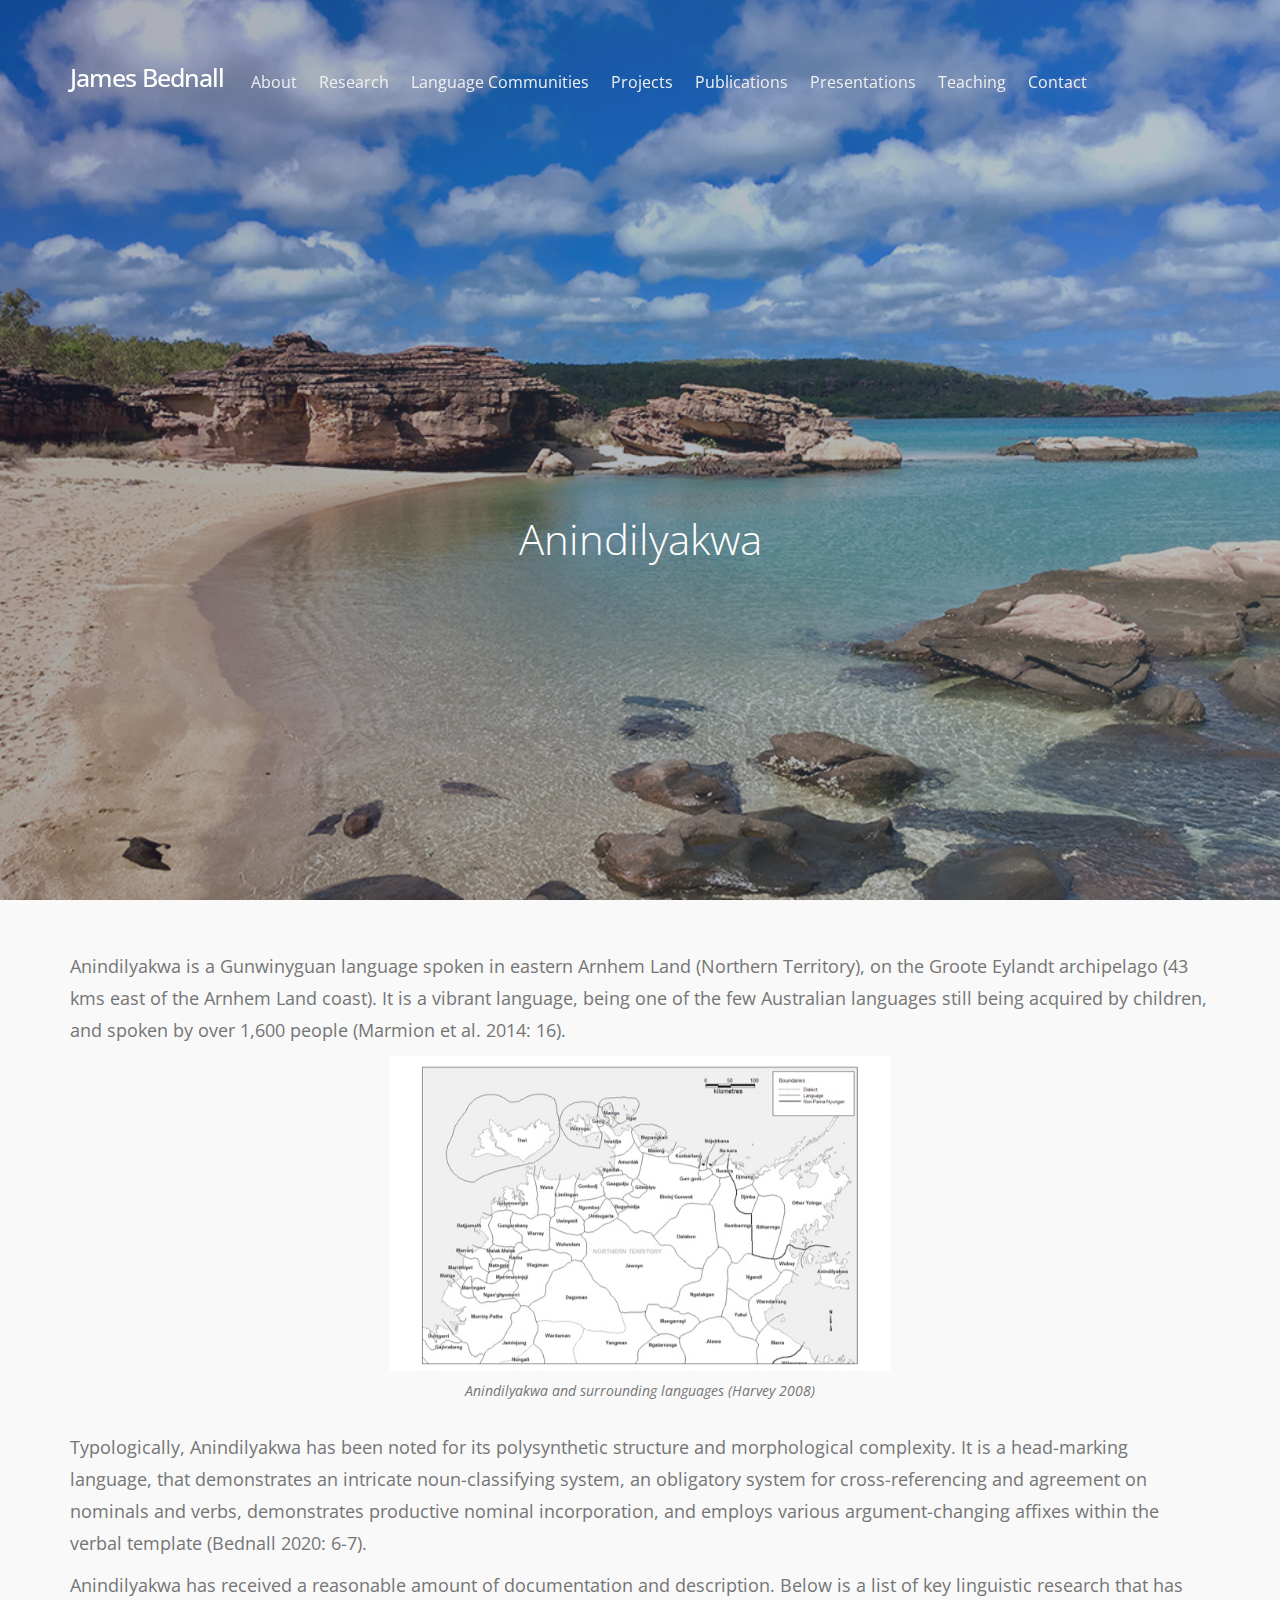
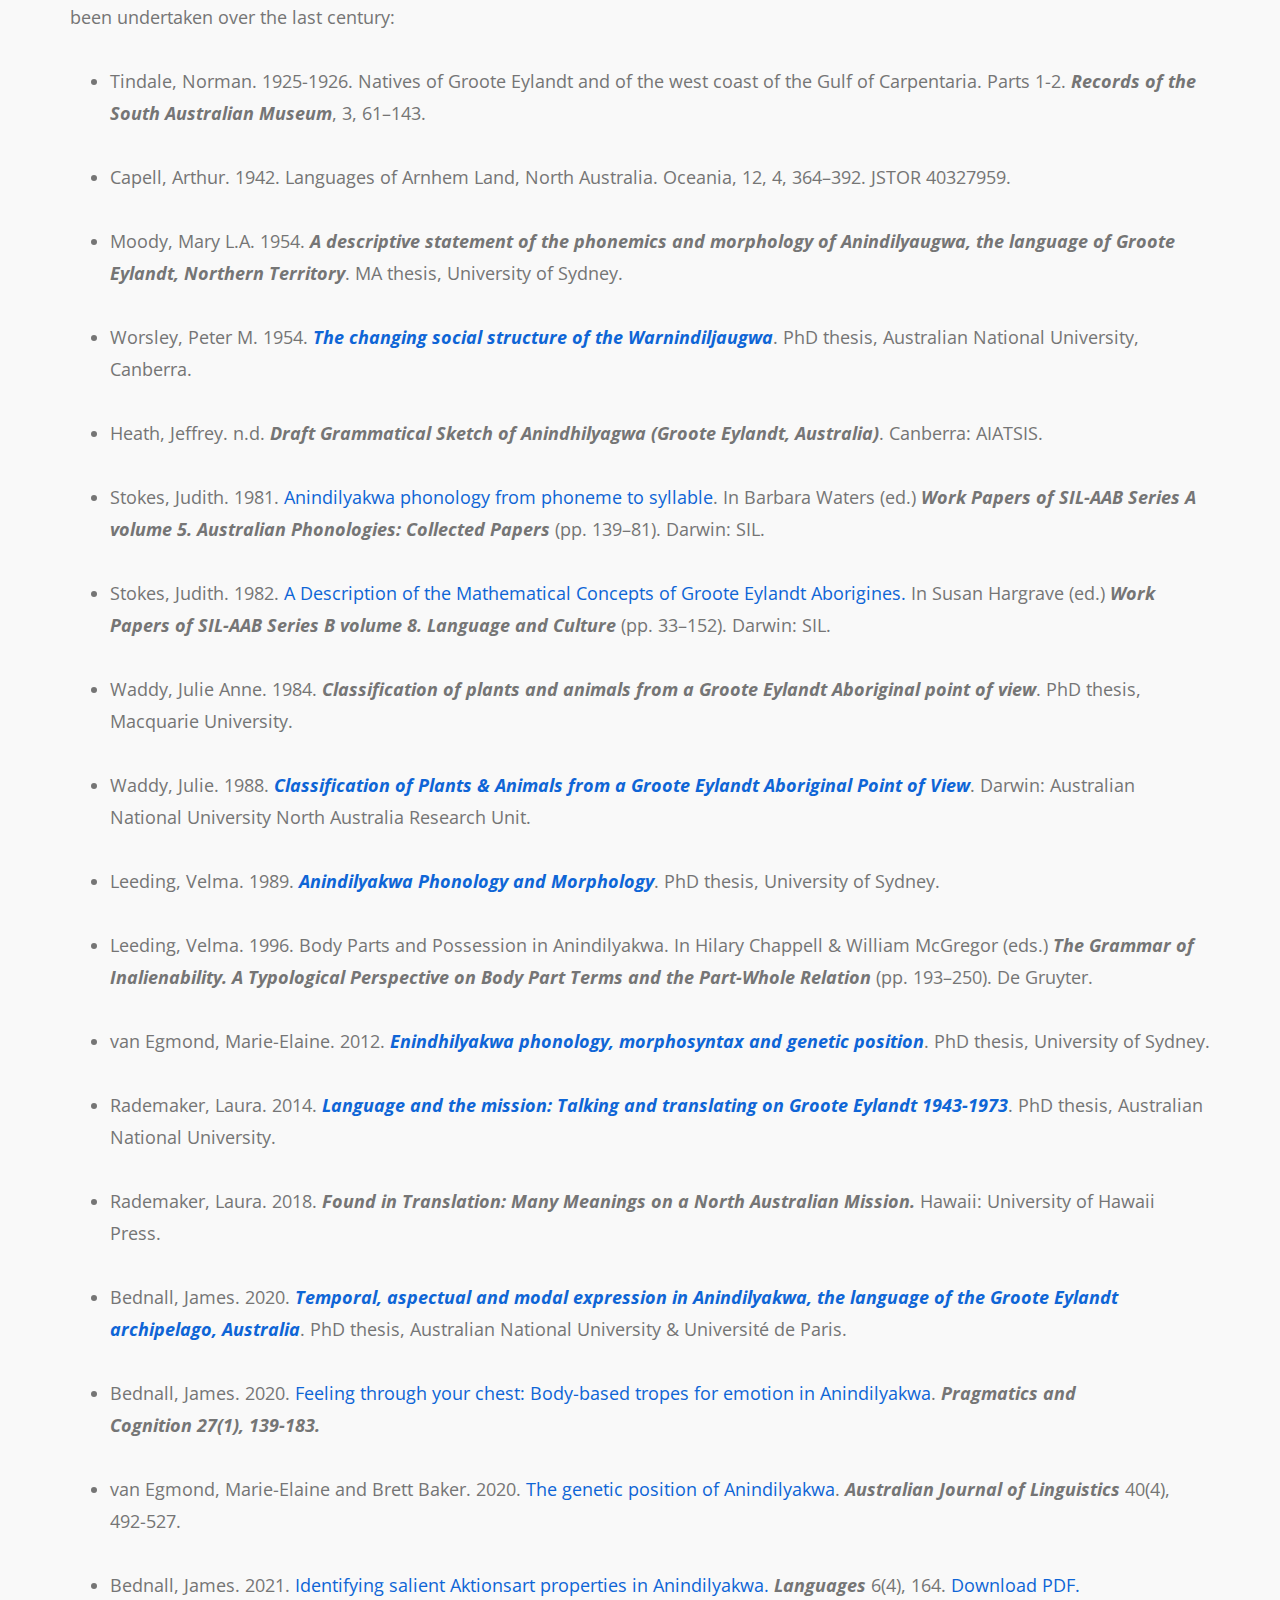
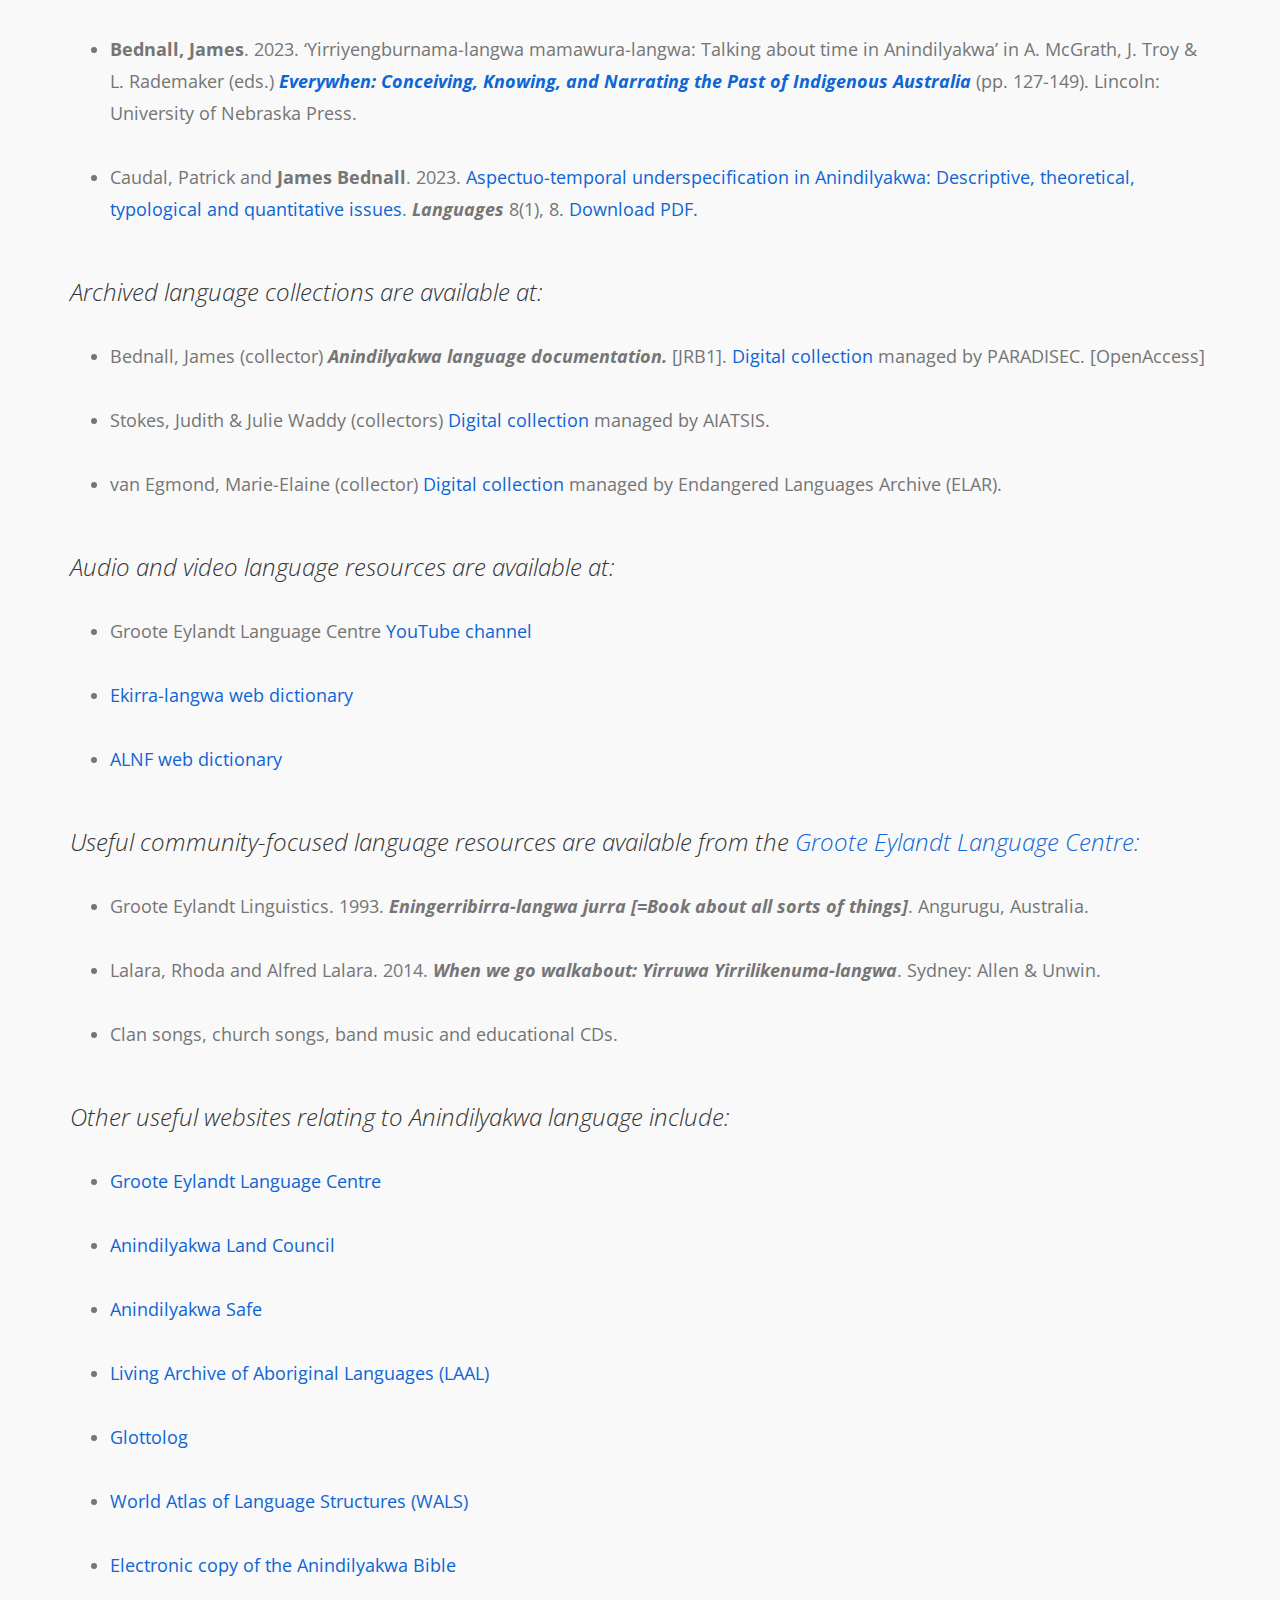
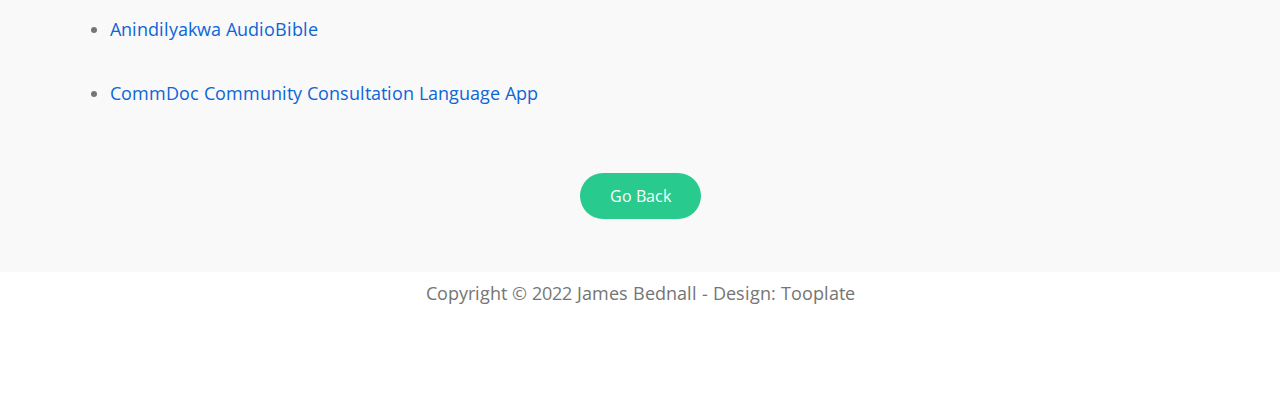
<file: anindilyakwa.html>
<!DOCTYPE html>
<html lang="en">
<head>

	<title>James Bednall</title>
	<!--

    Template 2106 Soft Landing

	http://www.tooplate.com/view/2106-soft-landing

    -->
     <meta charset="UTF-8">
     <meta http-equiv="X-UA-Compatible" content="IE=Edge">
     <meta name="description" content="">
     <meta name="keywords" content="">
     <meta name="team" content="">
     <meta name="viewport" content="width=device-width, initial-scale=1, maximum-scale=1">

     <link rel="stylesheet" href="css/bootstrap.min.css">
     <link rel="stylesheet" href="css/owl.carousel.css">
     <link rel="stylesheet" href="css/owl.theme.default.min.css">
     <link rel="stylesheet" href="css/font-awesome.min.css">

     <!-- MAIN CSS -->
     <link rel="stylesheet" href="css/tooplate-style.css">

</head>
<body>

     <!-- PRE LOADER -->
     <section class="preloader">
          <div class="spinner">

               <span class="spinner-rotate"></span>
               
          </div>
     </section>



     <!-- MENU -->
     <section class="navbar custom-navbar navbar-fixed-top" role="navigation">
          <div class="container">

               <div class="navbar-header">
                    <button class="navbar-toggle" data-toggle="collapse" data-target=".navbar-collapse">
                         <span class="icon icon-bar"></span>
                         <span class="icon icon-bar"></span>
                         <span class="icon icon-bar"></span>
                    </button>

                    <!-- lOGO TEXT HERE -->
                    <a href="index.html" class="navbar-brand">James Bednall</a>
               </div>

               <!-- MENU LINKS -->
               <div class="collapse navbar-collapse">
                    <ul class="nav navbar-nav">
                         <li><a href="/index.html#aboutme" class="smoothScroll">About</a></li>
                         <li><a href="/index.html#research" class="smoothScroll">Research</a></li>
                         <li><a href="/index.html#languagecommunities" class="smoothScroll">Language Communities</a></li>
                         <li><a href="/index.html#projects" class="smoothScroll">Projects</a></li>
                         <li><a href="/index.html#publications" class="smoothScroll">Publications</a></li>
                         <li><a href="/index.html#presentations" class="smoothScroll">Presentations</a></li>
                         <li><a href="/index.html#teaching" class="smoothScroll">Teaching</a></li>
                         <li><a href="/index.html#contact" class="smoothScroll">Contact</a></li>
                    </ul>
                
               </div>

          </div>
     </section>



     
 <!-- FEATURE -->
 <section id="home2" data-stellar-background-ratio="0.5">
     <div class="overlay"></div>
     <div class="container">
          <div class="row">

               <div class="col-md-offset-3 col-md-6 col-sm-12">
                    <div class="home2-info">
                         <h1>Anindilyakwa</h1>
                    </div>
               </div>

          </div>
     </div>
</section>

    

<!-- About Me -->
<section id="aboutme" data-stellar-background-ratio="0.5">
     <div class="container">
        

          <div class="row">
               
               <div class="container-fluid">
                    <p>Anindilyakwa is a Gunwinyguan language spoken in eastern Arnhem Land (Northern Territory), 
                         on the Groote Eylandt archipelago (43 kms east of the Arnhem Land coast). It is a vibrant language, being one of the 
                         few Australian languages still being acquired by children, and spoken by over 1,600 people (Marmion et al. 2014: 16).</p>
                    <center><div class="project-image20"></div>
                    <p><h6>Anindilyakwa and surrounding languages (Harvey 2008)</h6></p></center>
                    <br>
               </div>
               
          </div>

          <div class="row">
               <div class="container-fluid">
                    <p>Typologically, Anindilyakwa has been noted for its polysynthetic structure and morphological 
                         complexity. It is a head-marking language, that demonstrates an intricate noun-classifying system, an obligatory system 
                         for cross-referencing and agreement on nominals and verbs, demonstrates productive nominal incorporation, and employs 
                         various argument-changing affixes within the verbal template (Bednall 2020: 6-7).</p>
                         
                    <p>Anindilyakwa has received a reasonable amount of documentation and description. Below is a list of key linguistic 
                         research that has been undertaken over the last century:</p>

                         <ul class="bullet">
                              <li>Tindale, Norman. 1925-1926. Natives of Groote Eylandt and of the west coast of the Gulf of Carpentaria. 
                                   Parts 1-2. <i>Records of the South Australian Museum</i>, 3, 61–143.</li>
                              <li>Capell, Arthur. 1942. Languages of Arnhem Land, North Australia. Oceania, 12, 4, 364–392. JSTOR 40327959.</li>
                              <li>Moody, Mary L.A. 1954. <i>A descriptive statement of the phonemics and morphology of Anindilyaugwa, the language 
                                   of Groote Eylandt, Northern Territory</i>. MA thesis, University of Sydney.</li>

                              <li>Worsley, Peter M. 1954. <a href="http://hdl.handle.net/1885/116807" target="_blank"><i>The changing social structure of the Warnindiljaugwa</i></a>. PhD thesis, Australian National 
                                   University, Canberra.</li>

                              <li>Heath, Jeffrey. n.d. <i>Draft Grammatical Sketch of Anindhilyagwa (Groote Eylandt, Australia)</i>. Canberra: AIATSIS.</li>
                              
                              <li>Stokes, Judith. 1981. <a href="www.ausil.org.au/sites/ausil/files/WP-A-5%20Abubduktajwa%20Phonology_0.pdf" target="_blank">Anindilyakwa 
                                   phonology from phoneme to syllable</a>. In Barbara Waters (ed.) <i>Work Papers of SIL-AAB Series 
                                   A volume 5. Australian Phonologies: Collected Papers</i> (pp. 139–81). Darwin: SIL.</li>

                              <li>Stokes, Judith. 1982. <a href="http://www.ausil.org.au/sites/ausil/files/WP-B-8%20Groote%20Maths%20concepts_0.pdf" target="_blank">A Description of the 
                                   Mathematical Concepts of Groote Eylandt Aborigines.</a> In Susan Hargrave (ed.) <i>Work Papers of SIL-AAB Series B volume 8. Language and Culture</i> 
                                   (pp. 33–152). Darwin: SIL. </li>

                              <li>Waddy, Julie Anne. 1984. <i>Classification of plants and animals from a Groote Eylandt Aboriginal point of view</i>. PhD thesis, 
                                   Macquarie University.</li>

                              <li>Waddy, Julie. 1988. <a href="http://hdl.handle.net/1885/49320" target="_blank"><i>Classification of Plants & Animals from a Groote Eylandt Aboriginal 
                                   Point of View</i></a>. Darwin: Australian National University North Australia Research Unit. </li>

                              <li>Leeding, Velma. 1989.  <a href="https://ses.library.usyd.edu.au/handle/2123/1558" target="_blank"><i>Anindilyakwa Phonology and Morphology</i></a>. PhD thesis, 
                                   University of Sydney. </li>

                              <li>Leeding, Velma. 1996. Body Parts and Possession in Anindilyakwa. In Hilary Chappell & William McGregor (eds.) 
                                   <i>The Grammar of Inalienability. A Typological Perspective on Body Part Terms and the Part-Whole Relation</i> (pp. 193–250). 
                                   De Gruyter.</li>

                              <li>van Egmond, Marie-Elaine. 2012. <a href="https://ses.library.usyd.edu.au/handle/2123/8747" target="_blank"><i>Enindhilyakwa phonology, morphosyntax and genetic 
                                   position</i></a>. PhD thesis, University of Sydney.</li>

                              <li>Rademaker, Laura. 2014. <a href="http://hdl.handle.net/1885/109309" target="_blank"><i>Language and the mission: Talking and translating on Groote Eylandt 
                                   1943-1973</i></a>. PhD thesis, Australian National University. </li>

                              <li>Rademaker, Laura. 2018. <i>Found in Translation: Many Meanings on a North Australian Mission.</i> Hawaii: University of 
                                   Hawaii Press.</li>

                              <li>Bednall, James. 2020. <a href="http://hdl.handle/net/1885/167214" target="_blank"><i>Temporal, aspectual and modal expression in Anindilyakwa, the language 
                                   of the Groote Eylandt archipelago, Australia</i></a>. PhD thesis, Australian National University & Université de Paris. </li>

                            <li>Bednall, James. 2020. <a href="https://www.jbe-platform.com/content/journals/10.1075/pc.00013.bed" target="_blank">Feeling through your 
                              chest: Body-based tropes for emotion in Anindilyakwa</a>. <i>Pragmatics and Cognition 27(1), 139-183.</i></li>	

                              <li>van Egmond, Marie-Elaine and Brett Baker. 2020. <a href="https://www.tandfonline.com/doi/abs/10.1080/07268602.2020.1848796" target="_blank">The genetic 
                                   position of Anindilyakwa</a>. <i>Australian Journal of Linguistics</i> 40(4), 492-527.</li>

                              <li>Bednall, James. 2021. <a href="https://www.mdpi.com/2226-471X/6/4/164" target="_blank">Identifying salient Aktionsart properties in 
                                   Anindilyakwa.</a> <i>Languages</i> 6(4), 164. <a href="https://www.mdpi.com/2226-471X/6/4/164/pdf" target="_blank">Download PDF.</a></li>

                              <li><strong>Bednall, James</strong>. 2023. ‘Yirriyengburnama-langwa mamawura-langwa: Talking about time in Anindilyakwa’ in A. McGrath, J. Troy & L. Rademaker 
                                   (eds.) <i><a href="https://www.nebraskapress.unl.edu/nebraska/9781496227287/" target="_blank">Everywhen: Conceiving, Knowing, and Narrating the Past of Indigenous Australia</a></i> 
                                   (pp. 127-149). Lincoln: University of Nebraska Press.</li>

                              <li>Caudal, Patrick and <strong>James Bednall</strong>. 2023. <a href="https://www.mdpi.com/2226-471X/8/1/8" target="_blank">Aspectuo-temporal underspecification in Anindilyakwa: Descriptive,
                                   theoretical, typological and quantitative issues</a>. <i>Languages</i> 8(1), 8. <a href="https://www.mdpi.com/2226-471X/8/1/8/pdf?version=1672108983" target="_blank">Download PDF.</a></li>
                         </ul>
                         <br>

                         <h3>Archived language collections are available at:</h3>
                         <ul class="bullet">
                              <li>Bednall, James (collector) <i>Anindilyakwa language documentation.</i> [JRB1]. <a href="http://catalog.paradisec.org.au/collections/JRB1" target="_blank">Digital
                                    collection</a> managed by PARADISEC. [OpenAccess]</li>

                              <li>Stokes, Judith & Julie Waddy (collectors) <a href="https://aiatsis.gov.au/collections/searchcollection" target="_blank">Digital collection</a> managed 
                                   by AIATSIS.</li>

                              <li>van Egmond, Marie-Elaine (collector) <a href="http://elar.soas.ac.uk/deposit/0144" target="_blank">Digital collection</a> managed by Endangered Languages 
                                   Archive (ELAR).</li>
                         </ul>
                         <br>

                         <h3>Audio and video language resources are available at:</h3>
                         <ul class="bullet">
                              <li>Groote Eylandt Language Centre <a href="https://www.youtube.com/channel/UCXCRwqVs3UTLPvR9q7TVKeA" target="_blank">YouTube channel</a></li>
                              <li><a href="https://anindilyakwa.org.au/resources/dictionaries/ela/" target="_blank">Ekirra-langwa web dictionary</a></li>
                              <li><a href="https://anindilyakwa.org.au/resources/dictionaries/alnf" target="_blank">ALNF web dictionary</a></li>
                         </ul>
                         <br> 

                         <h3>Useful community-focused language resources are available from the <a href="http://www.anindilyakwa.org.au/language-resources/items-for-sale/" target="_blank">
                              Groote Eylandt Language Centre:</a></h3>
                         <ul class="bullet">
                              <li>Groote Eylandt Linguistics. 1993. <i>Eningerribirra-langwa jurra [=Book about all sorts of things]</i>. Angurugu, Australia.</li>
                              <li>Lalara, Rhoda and Alfred Lalara. 2014. <i>When we go walkabout: Yirruwa Yirrilikenuma-langwa</i>. Sydney: Allen & Unwin.</li>
                              <li>Clan songs, church songs, band music and educational CDs.</li>
                         </ul>
                         <br>

                         <h3>Other useful websites relating to Anindilyakwa language include:</h3>
                         <ul class="bullet">
                              <li><a href="http://www.anindilyakwa.org.au/" target="_blank">Groote Eylandt Language Centre</a></li>
                              <li><a href="http://www.anindilyakwa.com/" target="_blank">Anindilyakwa Land Council</a></li>
                              <li><a href="http://www.anindilyakwasafe.net/" target="_blank">Anindilyakwa Safe</a></li>
                              <li><a href="http://www.laal.cdu.edu.au/browse/language/450787" target="_blank">Living Archive of Aboriginal Languages (LAAL)</a></li>
                              <li><a href="https://glottolog.org/resource/languoid/id/anin1240" target="_blank">Glottolog</a></li>
                              <li><a href="https://wals.info/languoid/lect/wals_code_ann" target="_blank">World Atlas of Language Structures (WALS)</a></li>
                              <li><a href="https://ebible.org/pdf/aoi/aoi_a4.pdf" target="_blank">Electronic copy of the Anindilyakwa Bible</a></li>
                              <li><a href="https://apps.apple.com/gh/app/audiobible-anindilyakwa-edition/id986747048" target="_blank">Anindilyakwa AudioBible</a></li>
                              <li><a href="https://www.ntgpe.org/commdoc/web/index.htm" target="_blank">CommDoc Community Consultation Language App</a></li>
                         </ul>

               <br><br><br>

                         <center><p><a href="../jamesbednow.github.io/index.html" class="section-btn pricing-btn">Go Back</a></center>

               </div>
               
          </div>
     </div>
               
    
</section>




     <!-- FOOTER -->
     <footer id="footer" data-stellar-background-ratio="0.5">
          <div class="container">
               <div class="row">

                    <div class="copyright-text col-md-12 col-sm-12">
                    
                              <p>Copyright &copy; 2022 James Bednall - Design: Tooplate</p>
                    </div>

               </div>
          </div>
     </footer>


     <!-- SCRIPTS -->
     <script src="js/jquery.js"></script>
     <script src="js/bootstrap.min.js"></script>
     <script src="js/jquery.stellar.min.js"></script>
     <script src="js/owl.carousel.min.js"></script>
     <script src="js/smoothscroll.js"></script>
     <script src="js/custom.js"></script>

</body>
</html>
</file>
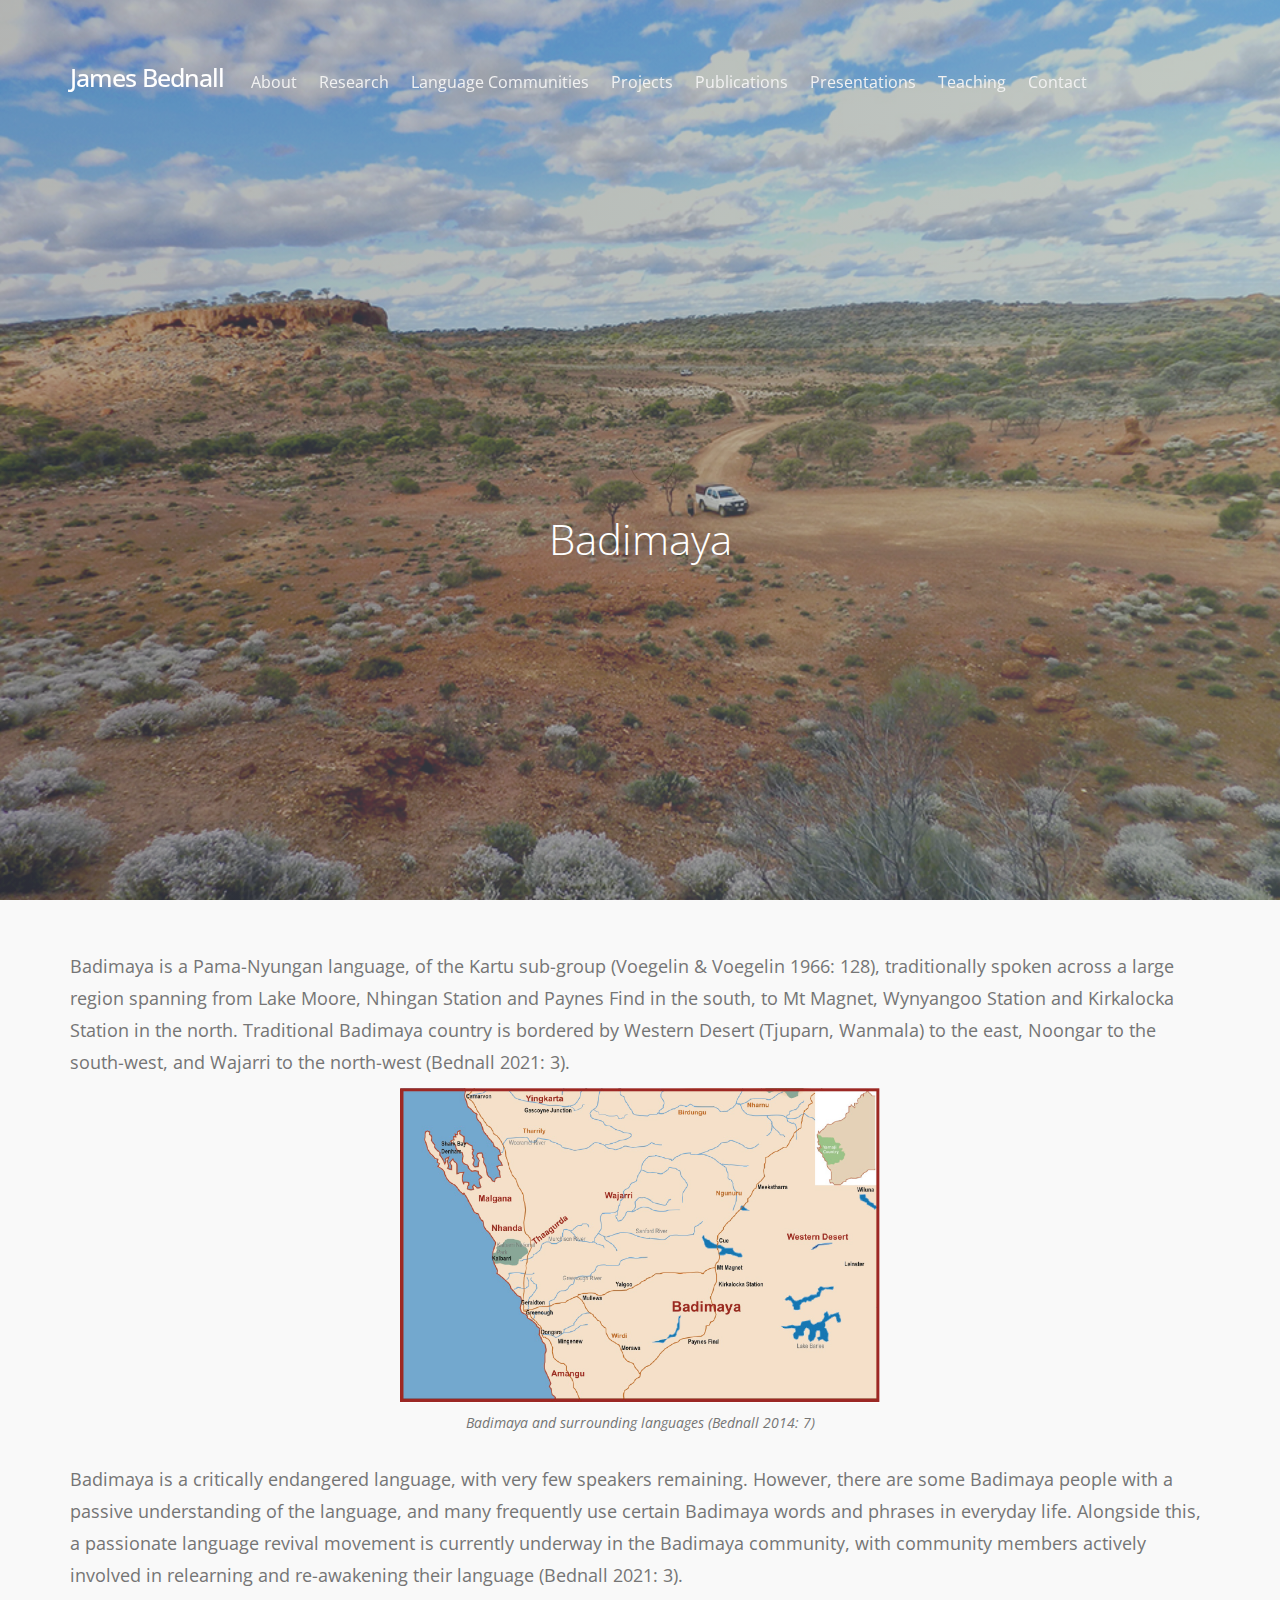
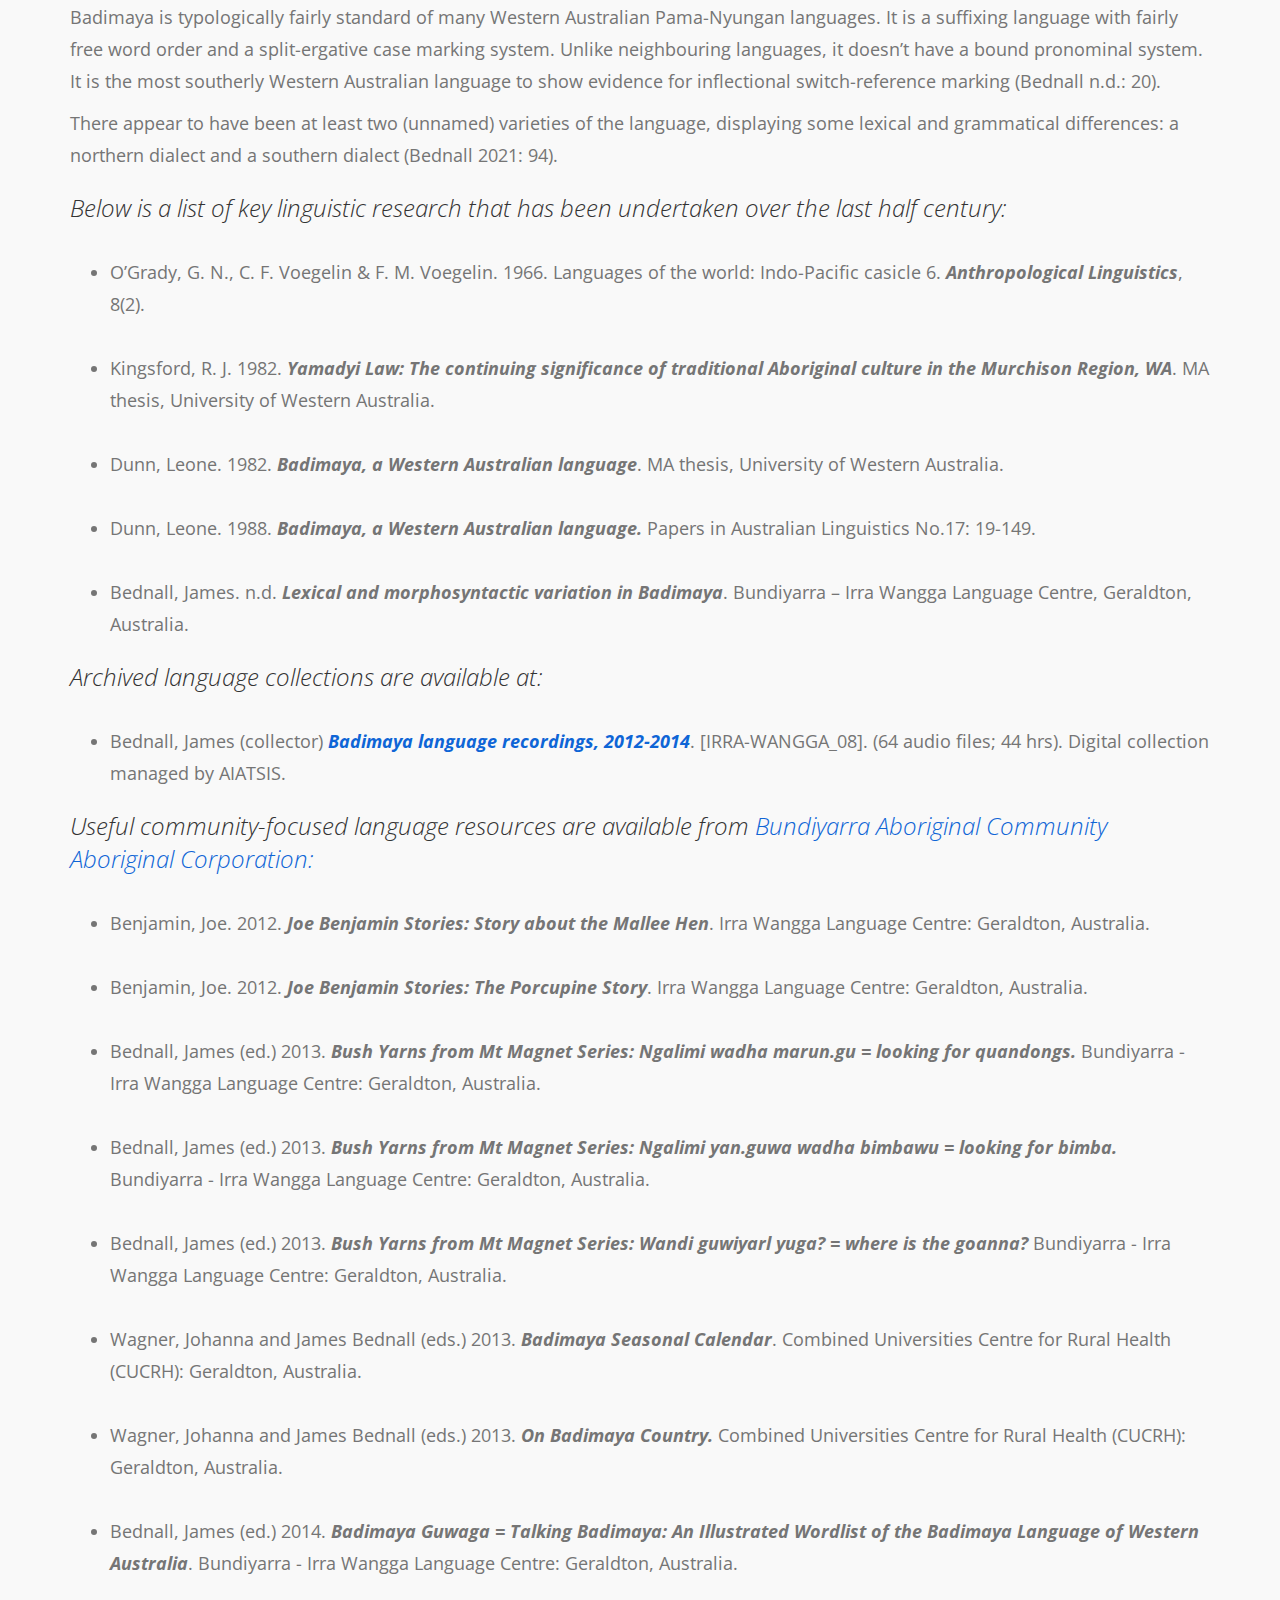
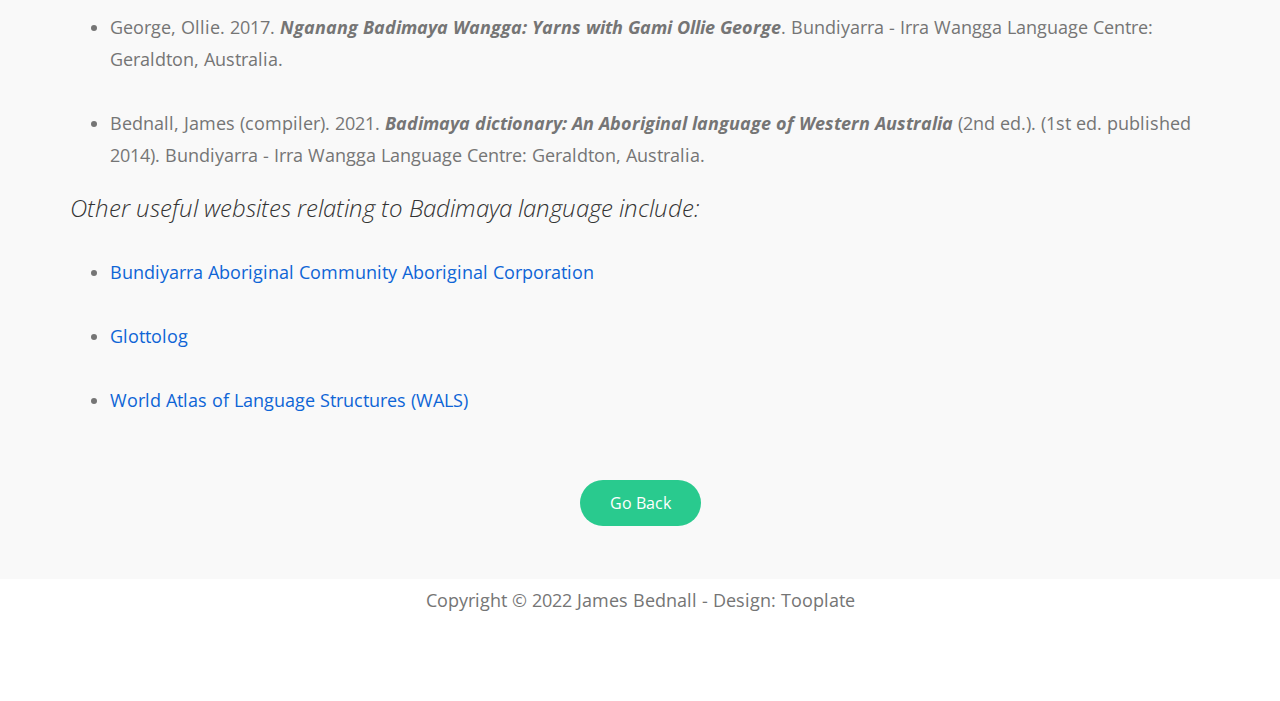
<file: badimaya.html>
<!DOCTYPE html>
<html lang="en">
<head>

	<title>James Bednall</title>
	<!--

    Template 2106 Soft Landing

	http://www.tooplate.com/view/2106-soft-landing

    -->
     <meta charset="UTF-8">
     <meta http-equiv="X-UA-Compatible" content="IE=Edge">
     <meta name="description" content="">
     <meta name="keywords" content="">
     <meta name="team" content="">
     <meta name="viewport" content="width=device-width, initial-scale=1, maximum-scale=1">

     <link rel="stylesheet" href="css/bootstrap.min.css">
     <link rel="stylesheet" href="css/owl.carousel.css">
     <link rel="stylesheet" href="css/owl.theme.default.min.css">
     <link rel="stylesheet" href="css/font-awesome.min.css">

     <!-- MAIN CSS -->
     <link rel="stylesheet" href="css/tooplate-style.css">

</head>
<body>

     <!-- PRE LOADER -->
     <section class="preloader">
          <div class="spinner">

               <span class="spinner-rotate"></span>
               
          </div>
     </section>



     <!-- MENU -->
     <section class="navbar custom-navbar2 navbar-fixed-top" role="navigation">
          <div class="container">

               <div class="navbar-header">
                    <button class="navbar-toggle" data-toggle="collapse" data-target=".navbar-collapse">
                         <span class="icon icon-bar"></span>
                         <span class="icon icon-bar"></span>
                         <span class="icon icon-bar"></span>
                    </button>

                    <!-- lOGO TEXT HERE -->
                    <a href="index.html" class="navbar-brand">James Bednall</a>
               </div>

               <!-- MENU LINKS -->
               <div class="collapse navbar-collapse">
                    <ul class="nav navbar-nav">
                         <li><a href="/index.html#aboutme" class="smoothScroll">About</a></li>
                         <li><a href="/index.html#research" class="smoothScroll">Research</a></li>
                         <li><a href="/index.html#languagecommunities" class="smoothScroll">Language Communities</a></li>
                         <li><a href="/index.html#projects" class="smoothScroll">Projects</a></li>
                         <li><a href="/index.html#publications" class="smoothScroll">Publications</a></li>
                         <li><a href="/index.html#presentations" class="smoothScroll">Presentations</a></li>
                         <li><a href="/index.html#teaching" class="smoothScroll">Teaching</a></li>
                         <li><a href="/index.html#contact" class="smoothScroll">Contact</a></li>
                    </ul>
                
               </div>

          </div>
     </section>



     
 <!-- FEATURE -->
 <section id="home3" data-stellar-background-ratio="0.5">
     <div class="overlay"></div>
     <div class="container">
          <div class="row">

               <div class="col-md-offset-3 col-md-6 col-sm-12">
                    <div class="home3-info">
                         <h1>Badimaya</h1>
                    </div>
               </div>

          </div>
     </div>
</section>

    

<!-- About Me -->
<section id="aboutme" data-stellar-background-ratio="0.5">
     <div class="container">
        
          <div class="row">
               
               <div class="container-fluid">

               <p>Badimaya is a Pama-Nyungan language, of the Kartu sub-group (Voegelin & Voegelin 1966: 128), 
                    traditionally spoken across a large region spanning from Lake Moore, Nhingan Station and Paynes Find in the south, to 
                    Mt Magnet, Wynyangoo Station and Kirkalocka Station in the north. Traditional Badimaya country is bordered by Western 
                    Desert (Tjuparn, Wanmala) to the east, Noongar to the south-west, and Wajarri to the north-west (Bednall 2021: 3).</p>

               <center><div class="project-image21"></div>
               <p><h6>Badimaya and surrounding languages (Bednall 2014: 7)</h6></p></center>
               <br>
               </div>
          </div>

          <div class="row">

               <div class="container-fluid">

                
               <p style="text-align: left;">Badimaya is a critically endangered language, with very few speakers remaining. However, there are some 
                    Badimaya people with a passive understanding of the language, and many frequently use certain Badimaya words and phrases in everyday 
                    life. Alongside this, a passionate language revival movement is currently underway in the Badimaya community, with community 
                    members actively involved in relearning and re-awakening their language (Bednall 2021: 3).</p>

               <p style="text-align: left;">Badimaya is typologically fairly standard of many Western Australian Pama-Nyungan languages. It is a 
                    suffixing language with fairly free word order and a split-ergative case marking system. Unlike neighbouring languages, it 
                    doesn’t have a bound pronominal system. It is the most southerly Western Australian language to show evidence for inflectional 
                    switch-reference marking (Bednall n.d.: 20).</p>

               <p style="text-align: left;">There appear to have been at least two (unnamed) varieties of the language, displaying some lexical 
                    and grammatical differences: a northern dialect and a southern dialect (Bednall 2021: 94).</p>
               
                    
               <h3>Below is a list of key linguistic research that has been undertaken over the last half century:</h3>
                    <ul class="bullet">
                         <li>O’Grady, G. N., C. F. Voegelin & F. M. Voegelin. 1966. Languages of the world: Indo-Pacific casicle 6. <i>Anthropological 
                              Linguistics</i>, 8(2).</li>
                         <li>Kingsford, R. J. 1982. <i>Yamadyi Law: The continuing significance of traditional Aboriginal culture in the 
                              Murchison Region, WA</i>. MA thesis, University of Western Australia.</li>
                         <li>Dunn, Leone. 1982. <i>Badimaya, a Western Australian language</i>. MA thesis, University of Western Australia.</li>
                         <li>Dunn, Leone. 1988. <i>Badimaya, a Western Australian language.</i> Papers in Australian Linguistics No.17: 19-149.</li>
                         <li>Bednall, James. n.d. <i>Lexical and morphosyntactic variation in Badimaya</i>. Bundiyarra – Irra Wangga Language Centre, 
                              Geraldton, Australia.</li>	
                    </ul>

                    <h3>Archived language collections are available at:</h3>
                    <ul class="bullet">
                         <li>    Bednall, James (collector) <a href="http://aiatsis.gov.au/sites/default/files/catalogue_resources/irra-wangga_08_interim_finding_aid_1.pdf" 
                              target="_blank"><i>Badimaya language recordings, 2012-2014</i></a>. [IRRA-WANGGA_08]. (64 audio files; 44 hrs). 
                              Digital collection managed by AIATSIS. 
                              </li>
                    </ul>

                    <h3>Useful community-focused language resources are available from <a href="http://www.bundiyarra.com/shop" target="_blank">
                         Bundiyarra Aboriginal Community Aboriginal Corporation:</a></h3>
                    <ul class="bullet">
                         <li>Benjamin, Joe. 2012. <i>Joe Benjamin Stories: Story about the Mallee Hen</i>. Irra Wangga Language Centre: Geraldton, Australia.</li>
                         <li>Benjamin, Joe. 2012. <i>Joe Benjamin Stories: The Porcupine Story</i>. Irra Wangga Language Centre: Geraldton, Australia.</li>
                         <li>Bednall, James (ed.) 2013. <i>Bush Yarns from Mt Magnet Series: Ngalimi wadha marun.gu = looking for quandongs.</i> 
                              Bundiyarra - Irra Wangga Language Centre: Geraldton, Australia.</li>
                         <li>Bednall, James (ed.) 2013. <i>Bush Yarns from Mt Magnet Series: Ngalimi yan.guwa wadha bimbawu = looking for 
                              bimba.</i> Bundiyarra - Irra Wangga Language Centre: Geraldton, Australia.</li>
                         <li>Bednall, James (ed.) 2013. <i>Bush Yarns from Mt Magnet Series: Wandi guwiyarl yuga? = where is the goanna?</i> Bundiyarra - 
                              Irra Wangga Language Centre: Geraldton, Australia.</li>
                         <li>Wagner, Johanna and James Bednall (eds.) 2013. <i>Badimaya Seasonal Calendar</i>. Combined Universities Centre for Rural 
                              Health (CUCRH): Geraldton, Australia.</li>
                         <li>Wagner, Johanna and James Bednall (eds.) 2013. <i>On Badimaya Country.</i> Combined Universities Centre for Rural Health 
                              (CUCRH): Geraldton, Australia.</li>
                         <li>Bednall, James (ed.) 2014. <i>Badimaya Guwaga = Talking Badimaya: An Illustrated Wordlist of the Badimaya Language of 
                              Western Australia</i>. Bundiyarra - Irra Wangga Language Centre: Geraldton, Australia.</li>
                         <li>George, Ollie. 2017. <i>Nganang Badimaya Wangga: Yarns with Gami Ollie George</i>. Bundiyarra - Irra Wangga Language 
                              Centre: Geraldton, Australia.</li>
                         <li>Bednall, James (compiler). 2021. <i>Badimaya dictionary: An Aboriginal language of Western Australia</i> (2nd ed.). (1st ed. 
                              published 2014). Bundiyarra - Irra Wangga Language Centre: Geraldton, Australia.</li>
                    </ul>

                    <h3>Other useful websites relating to Badimaya language include:</h3>
                    <ul class="bullet">
                         <li><a href="http://www.bundiyarra.com/irrawangga" target="_blank">Bundiyarra Aboriginal Community Aboriginal Corporation</a></li>
                         <li><a href="https://glottolog.org/resource/languoid/id/badi1246" target="_blank">Glottolog</a></li>
                         <li><a href="https://wals.info/languoid/lect/wals_code_bdm" target="_blank">World Atlas of Language Structures (WALS)</a></li>
                    </ul>

               <br><br><br>

                    <center><p><a href="../jamesbednow.github.io/index.html" class="section-btn pricing-btn">Go Back</a></center>
                    
               </div>
          </div>
     </div>
               
    
</section>




     <!-- FOOTER -->
     <footer id="footer" data-stellar-background-ratio="0.5">
          <div class="container">
               <div class="row">

                    <div class="copyright-text col-md-12 col-sm-12">
                    
                              <p>Copyright &copy; 2022 James Bednall - Design: Tooplate</p>
                    </div>

               </div>
          </div>
     </footer>


     <!-- SCRIPTS -->
     <script src="js/jquery.js"></script>
     <script src="js/bootstrap.min.js"></script>
     <script src="js/jquery.stellar.min.js"></script>
     <script src="js/owl.carousel.min.js"></script>
     <script src="js/smoothscroll.js"></script>
     <script src="js/custom.js"></script>

</body>
</html>
</file>
<file: css/tooplate-style.css>
/*

Template 2106 Soft Landing

http://www.tooplate.com/view/2106-soft-landing
	
*/
 
  @import url('https://fonts.googleapis.com/css?family=Open+Sans:300,300i,400');

  body {
    font-family: 'Open Sans', sans-serif;
    overflow-x: hidden;
    background: #f9f9f9;
  }



  /*---------------------------------------
     TYPOGRAPHY              
  -----------------------------------------*/

  h1,h2,h3,h4,h5,h6 {
    font-weight: 300;
    line-height: normal;
  }

  h1 {
    font-size: 3em;
  }

  h2 {
    color: #353535;
    font-size: 2em;
  }

  h3 {
    font-style: italic;
  }

  /* h6 = photo captions */
  h6 {
    color: #757575;
    font-size: 14px;
    font-weight: normal;
    line-height: 20px;
    font-style: italic;
  }

  p {
    color: #757575;
    font-size: 18px;
    font-weight: normal;
    line-height: 32px;
  }

  
  i {
    font-style: italic;
    font-size: 18px;
    font-weight: bold;
    line-height: 32px;
  }
  
  ul {
    color: #757575;
    font-size: 18px;
    font-weight: normal;
    line-height: 32px;
    list-style: none;
  }

  li {
    list-style: none;
    margin-top: 32px;
  }


 


  /*---------------------------------------
     GENERAL               
  -----------------------------------------*/

  html{
    -webkit-font-smoothing: antialiased;
  }

  a {
    color: #0e65d6;
    text-decoration: none !important;
  }

  a,
  input, button,
  .form-control {
    -webkit-transition: 0.5s;
    transition: 0.5s;
  }

  a:hover, a:active, a:focus {
    color: #29ca8e;
    outline: none;
  }

  ::-webkit-scrollbar{
    width: 8px;
    height: 8px;
  }

  ::-webkit-scrollbar-thumb {
    cursor: pointer;
    background: #202020;
  }

  .section-title {
    padding-bottom: 40px;
  }

  section {
    position: relative;
    padding: 50px 0;
  }

  #contact,
  footer {
    background: #ffffff;
    text-align: center;
  }

  .overlay {
    background: #536976;  /* fallback for old browsers */
    background: -webkit-linear-gradient(to right, #292E49, #536976);  /* Chrome 10-25, Safari 5.1-6 */
    background: linear-gradient(to right, #292E49, #536976); /* W3C, IE 10+/ Edge, Firefox 16+, Chrome 26+, Opera 12+, Safari 7+ */
    opacity: 0.4;
    position: absolute;
    top: 0;
    right: 0;
    bottom: 0;
    left: 0;
    width: 100%;
    height: 100%;
  }

  .online-form {
    position: relative;
  }

  .online-form .form-control {
    border-color: #f0f0f0;
    display: inline-block;
    vertical-align: top;
    border-radius: 50px;
    box-shadow: none;
    height: 50px;
    margin-right: 0.5em;
    padding-left: 15px;
  }

  .online-form input[type="email"] {
    width: 60%;
  }

  .online-form button {
    background: #29ca8e;
    border: 0;
    color: #ffffff;
    position: absolute;
    right: 6em;
    width: 25%;
  }

  .online-form button:hover {
    background: #202020;
    color: #ffffff;
  }



  /*---------------------------------------
     BUTTONS               
  -----------------------------------------*/

  .section-btn {
    background: #29ca8e;
    border: 0;
    border-radius: 50px;
    color: #ffffff;
    font-size: 16px;
    font-weight: normal;
    padding: 12px 30px;
    transition: 0.5s 0.2s;
  }

  .section-btn:hover,
  .section-btn:focus {
    background: #202020;
    color: #ffffff;
  }



  /*---------------------------------------
       PRE LOADER              
  -----------------------------------------*/

  .preloader {
    position: fixed;
    top: 0;
    left: 0;
    width: 100%;
    height: 100%;
    z-index: 99999;
    display: flex;
    flex-flow: row nowrap;
    justify-content: center;
    align-items: center;
    background: none repeat scroll 0 0 #ffffff;
  }

  .spinner {
    border: 1px solid transparent;
    border-radius: 3px;
    position: relative;
  }

  .spinner:before {
    content: '';
    box-sizing: border-box;
    position: absolute;
    top: 50%;
    left: 50%;
    width: 45px;
    height: 45px;
    margin-top: -10px;
    margin-left: -10px;
    border-radius: 50%;
    border: 1px solid #575757;
    border-top-color: #ffffff;
    animation: spinner .9s linear infinite;
  }

  @-webkit-@keyframes spinner {
    to {transform: rotate(360deg);}
  }

  @keyframes spinner {
    to {transform: rotate(360deg);}
  }



  /*---------------------------------------
      MENU 1       original       
  -----------------------------------------*/

  .custom-navbar {
    border: none;
    margin-bottom: 0;
    padding: 25px 0;
  }

  .custom-navbar .navbar-brand {
    color: #ffffff;
    font-size: 25px;
    font-weight: 500;
    letter-spacing: -1px;
    margin-top: 27px; /* DELETE THIS IF YOU GET ANY PROBLEM */
  }

  .top-nav-collapse {
    background: #ffffff;
  }

  .custom-navbar .navbar-nav {
    margin-left: 0em;
  }

  .custom-navbar .nav li a {
    font-size: 16px;
    font-weight: normal;
    color: #f0f0f0;
    padding-right: 10px;
    padding-left: 12px;
  }

  .custom-navbar .nav li a:hover {
    background: transparent;
    color: #29ca8e;
  }

  .custom-navbar .navbar-nav > li > a:hover,
  .custom-navbar .navbar-nav > li > a:focus {
    background-color: transparent;
  }

  .custom-navbar .nav li.active > a {
    background-color: transparent;
    color: #29ca8e;
  }

  .custom-navbar .navbar-toggle {
    border: none;
    padding-top: 10px;
  }

  .custom-navbar .navbar-toggle {
    background-color: transparent;
  }

  .custom-navbar .navbar-toggle .icon-bar {
    background: #29ca8e;
    border-color: transparent;
  }

  @media(min-width:768px) {
    .custom-navbar {
      border-bottom: 0;
      background: 0 0; 
    }

    .custom-navbar.top-nav-collapse {
      background: #ffffff;
      -webkit-box-shadow: 0 1px 30px rgba(0, 0, 0, 0.1);
      -moz-box-shadow: 0 1px 30px rgba(0, 0, 0, 0.1);
      box-shadow: 0 1px 30px rgba(0, 0, 0, 0.1);
      padding: 20px 0;
    }

    .top-nav-collapse .navbar-brand {
      color: #252525;
    }

    .top-nav-collapse .nav li a {
      color: #575757;
    }

    .top-nav-collapse .nav .section-btn a {
      color: #ffffff;
    }
  }


/*---------------------------------------
      MENU 2 !!!!!  FOR ANYDILIAKWA AND BADIMAYA PAGES   - DONT USE THIS
  -----------------------------------------*/

  .custom-navbar2 {
    border: none;
    margin-bottom: 0;
    padding: 25px 0;
    
  }

  .custom-navbar2 .navbar-brand {
    color: #ffffff;
    font-size: 25px;
    font-weight: 500;
    letter-spacing: -1px;
    margin-top: 27px; /* DELETE THIS IF YOU GET ANY PROBLEM */
  }

  .top-nav-collapse {
    background: #ffffff;
  }

  .custom-navbar2 .navbar-nav {
    margin-left: 0em;
  }

  .custom-navbar2 .nav li a {
    font-size: 16px;
    font-weight: normal;
    color: #f0f0f0;
    padding-right: 10px;
    padding-left: 12px;
  }

  .custom-navbar2 .nav li a:hover {
    background: white;
    color: #29ca8e;
  }

  .custom-navbar2 .navbar-nav > li > a:hover,
  .custom-navbar2 .navbar-nav > li > a:focus {
    background-color: transparent;
  }

  .custom-navbar2 .nav li.active > a {
    background-color: transparent;
    color: #29ca8e;
  }

  .custom-navbar2 .navbar-toggle {
    border: none;
    padding-top: 0px;
  }

  .custom-navbar2 .navbar-toggle {
    background-color: transparent;
  }

  .custom-navbar2 .navbar-toggle .icon-bar {
    background: #29ca8e;
    border-color: transparent;
  }

  @media(min-width:768px) {
    .custom-navbar2 {
      border-bottom: 0;
      background: 0 0; 
    }

    .custom-navbar2.top-nav-collapse {
      background: #ffffff;
      -webkit-box-shadow: 0 1px 30px rgba(0, 0, 0, 0.1);
      -moz-box-shadow: 0 1px 30px rgba(0, 0, 0, 0.1);
      box-shadow: 0 1px 30px rgba(0, 0, 0, 0.1);
      padding: 20px 0;
    }

    .top-nav-collapse .navbar-brand {
      color: #252525;
    }

    .top-nav-collapse .nav li a {
      color: #575757;
    }

    .top-nav-collapse .nav .section-btn a {
      color: #ffffff;
    }
  }




  /*---------------------------------------
      HOME          
  -----------------------------------------*/

  #home {
    background: url('../images/home-bg.jpg') no-repeat center center;
    background-size: cover;
    vertical-align: middle;
    display: -webkit-box;
    display: -webkit-flex;
    display: -ms-flexbox;
    display: flex;
    -webkit-box-align: center;
    -webkit-align-items: center;
    -ms-flex-align: center;
    align-items: center;
    min-height: 100vh;
    position: relative;
    padding-top: 12em;
    text-align: center;
  }

  #home h1 {
    color: #ffffff;
    margin-top: 10px;
    margin-bottom: 40px;
  }

  .home-info {
    margin-top: 7em;
  }

  .home-info h3 {
    color: #f0f0f0;
    font-size: 11px;
    font-weight: bold;
    letter-spacing: 4px;
    text-transform: uppercase;
    margin: 10px 0;
  }
  

    /*---------------------------------------
      HOME 2 - anydiliakwa
  -----------------------------------------*/

  #home2 {
    background: url('../images/Sections/Anindilyakwa.jpg') no-repeat center center;
    background-size: cover;
    vertical-align: middle;
    display: -webkit-box;
    display: -webkit-flex;
    display: -ms-flexbox;
    display: flex;
    -webkit-box-align: center;
    -webkit-align-items: center;
    -ms-flex-align: center;
    align-items: center;
    min-height: 100vh;
    position: relative;
    padding-top: 12em;
    text-align: center;
  }

  #home2 h1 {
    color: #ffffff;
    margin-top: 10px;
    margin-bottom: 40px;
  }

  .home2-info {
    margin-top: 7em;
  }

  .home2-info h3 {
    color: #f0f0f0;
    font-size: 11px;
    font-weight: bold;
    letter-spacing: 4px;
    text-transform: uppercase;
    margin: 10px 0;
  }


 /*---------------------------------------
      HOME 3 - badimaya
  -----------------------------------------*/

  #home3 {
    background: url('../images/Sections/Badimaya.jpg') no-repeat center center;
    background-size: cover;
    vertical-align: middle;
    display: -webkit-box;
    display: -webkit-flex;
    display: -ms-flexbox;
    display: flex;
    -webkit-box-align: center;
    -webkit-align-items: center;
    -ms-flex-align: center;
    align-items: center;
    min-height: 100vh;
    position: relative;
    padding-top: 12em;
    text-align: center;
  }

  #home3 h1 {
    color: #ffffff;
    margin-top: 10px;
    margin-bottom: 40px;
  }

  .home3-info {
    margin-top: 7em;
  }

  .home3-info h3 {
    color: #f0f0f0;
    font-size: 11px;
    font-weight: bold;
    letter-spacing: 4px;
    text-transform: uppercase;
    margin: 10px 0;
  }

  /*---------------------------------------
      Research image   
  -----------------------------------------*/

  #research {
    background: url('../images/Sections/Research.JPG') no-repeat center center;
    background-size: cover;
    vertical-align: middle;
    display: -webkit-box;
    display: -webkit-flex;
    display: -ms-flexbox;
    display: flex;
    -webkit-box-align: center;
    -webkit-align-items: center;
    -ms-flex-align: center;
    align-items: center;
    min-height: 100vh;
    position: relative;
    padding-top: 12em;
    text-align: left;
  }


  .research-info h3 {
    font-size: 11px;
    font-weight: bold;
    letter-spacing: 4px;
    text-transform: uppercase;
    margin: 10px 0;
  }


/*---------------------------------------
      Anindilyakwa image   
  -----------------------------------------*/

  #anindilyakwa {
    background: url('../images/Sections/Anindilyakwa.jpg') no-repeat center center;
    background-size: cover;
    vertical-align: middle;
    display: -webkit-box;
    display: -webkit-flex;
    display: -ms-flexbox;
    display: flex;
    -webkit-box-align: center;
    -webkit-align-items: center;
    -ms-flex-align: center;
    align-items: center;
    min-height: 100vh;
    position: relative;
    padding-top: 12em;
    text-align: center;
  }


  .anindilyakwa-info h3 {
    color: #f0f0f0;
    font-size: 11px;
    font-weight: bold;
    letter-spacing: 4px;
    text-transform: uppercase;
    margin: 10px 0;
  }

  /*---------------------------------------
      FEATURE              
  -----------------------------------------*/

  #feature {
    background: #ffffff;
  }

  #feature .nav-tabs {
    border-bottom: 0;
  }

  #feature .nav>li>a {
    padding: 8px 0;
  }

  #feature .nav-tabs>li>a {
    color: #999999;
    font-size: 18px;
    border: 0;
    border-bottom: 3px solid transparent;
    border-radius: 0;
    margin-right: 35px;
  }

  #feature .nav-tabs>li.active>a, 
  #feature .nav-tabs>li.active>a:focus, 
  #feature .nav-tabs>li.active>a:hover {
    background: transparent;
    color: #202020;
    border-bottom: 3px solid #29ca8e;
  }

  #feature .nav>li>a:focus, 
  #feature .nav>li>a:hover {
    background: transparent;
    border-bottom: 3px solid #29ca8e;
    color: #202020;
  }

  #feature .tab-content {
    margin-top: 50px;
  }

  .tab-pane-item {
    margin: 20px 0;
  }

  .tab-pane-item h2 {
    margin: 0 0 5px 0;
  }

  .feature-image {
    position: absolute;
    bottom: -27em;
  }



  /*---------------------------------------
      ABOUT              
  -----------------------------------------*/

  #about .col-md-4 {
    margin: 0;
    padding: 0;
  }

  .team-thumb {
    background: #ffffff;
    position: relative;
    overflow: hidden;
  }

  .team-thumb-up:after {
    display: block;
    margin: 0 auto;
    position: absolute;
    top: -15px;
    right: 0;
    left: 0;
    content: "";
    width: 0;
    height: 0;
    border-right: 15px solid transparent;
    border-left: 15px solid transparent;
    border-bottom: 15px solid #ffffff;
  }

  .team-thumb-down:after {
    display: block;
    margin: 0 auto;
    position: absolute;
    bottom: -15px;
    right: 0;
    left: 0;
    content: "";
    width: 0;
    height: 0;
    border-right: 15px solid transparent;
    border-left: 15px solid transparent;
    border-top: 15px solid #ffffff;
  }

  .team-info {
    position: relative;
    padding: 40px;
  }

  .team-info h2 {margin: 0;}

  .team-info small {
    display: block;
    font-size: 18px;
    margin: 5px 0 10px 0;
  }

  .team-thumb img {
    width: 100%;
  }



  /*---------------------------------------
      TESTIMONIAL           
  -----------------------------------------*/

  #testimonial {
    background: #ffffff;
  }

  #testimonial .col-md-6 {
    margin: 0;
    padding: 0;
  }

  #testimonial .section-title {
    padding-bottom: 0;
  }

  #testimonial h1 {
    color: #000000;
  }

  .testimonial-image {
    background: url('../images/Profile_Pic/About.jpg') no-repeat center center;
    background-size: cover;
    width: 100%;
    height: 650px;
  }


  .testimonial-info {
    background: #202020;
    padding: 40px;
    height: 65vh;
  }

  .testimonial-info h3 {
    color: #d9d9d9;
    font-style: italic;
    margin-top: 5px;
  }

  .testimonial-info .item {
    display: block;
    width: 100%;
  }

  .testimonial-item {
    margin: 20px 0;
  }

  .owl-carousel .owl-item img,
  .testimonial-item img,
  .testimonial-item h4 {
    color: #d9d9d9;
    display: inline-block;
    vertical-align: top;
  }

  .owl-carousel .owl-item img,
  .testimonial-item img {
    border: 3px solid #ffffff;
    border-radius: 100px;
    width: 60px;
    height: 60px;
    margin-right: 10px;
  }




  /*---------------------------------------
      Research Image         
  -----------------------------------------*/

  #research {
    background: #ffffff;
  }

  #research .col-md-6 {
    margin: 0;
    padding: 0;
  }

  #research .section-title {
    padding-bottom: 0;
  }

  #research h1 {
    color: #000000;
  }

  .research-image {
    background: url('../images/Sections/Research.JPG') no-repeat;
    background-size: cover;
    width: 100%;
    height: 350px;
    margin-top: 25px;
  }


  .research-info {
    background: #202020;
    padding: 40px;
    height: 65vh;
  }

  .research-info h3 {
    color: #d9d9d9;
    font-style: italic;
    margin-top: 5px;
  }

  .research-info .item {
    display: block;
    width: 100%;
  }

  .research-item {
    margin: 20px 0;
  }

  .owl-carousel .owl-item img,
  .research-item img,
  .research-item h4 {
    color: #d9d9d9;
    display: inline-block;
    vertical-align: top;
  }

  .owl-carousel .owl-item img,
  .research-item img {
    border: 3px solid #ffffff;
    border-radius: 100px;
    width: 60px;
    height: 60px;
    margin-right: 10px;
  }

 /*---------------------------------------
     Images Bank             
  -----------------------------------------*/
#project {
  background: #ffffff;

}


.project-image1 {
  background: url('../images/Sections/TAM-in-Anindilyakwa-project.jpg') no-repeat;
  background-size: cover;
  width: 100%;
  height: 350px;
  margin-top: 25px;
}

.project-image2 {
  background: url('../images/Sections/Nganang-Badimaya-Wangga-project.jpg') no-repeat;
  background-size: cover;
  width: 100%;
  height: 350px;
  margin-top: 25px;
}

.project-image3 {
  background: url('../images/Sections/Badimaya-dictionary-project.JPG') no-repeat;
  background-size: cover; 
  width: 100%;
  height: 350px;
  margin-top: 25px;
}

.project-image4 {
  background: url('../images/Sections/On-Badimaya-Country-project.JPG') no-repeat;
  background-size: cover;
    width: 100%;
    height: 350px;
    margin-top: 25px; 
}

.project-image5 {
  background: url('../images/Sections/Badimaya-dictionary.png') no-repeat;
  background-size: contain;
  width: 100%;
  height: 15vh;
  margin-top: 25px;
}

.project-image6 {
  background: url('../images/Sections/Badimaya-Guwaga.png') no-repeat;
  background-size: contain;
  width: 100%;
  height: 15vh;
  margin-top: 25px;
}

.project-image7 {
  background: url('../images/Sections/Nganang-Badimaya-Wangga-1.png') no-repeat;
  background-size: contain;
  width: 100%;
  height: 15vh;
  margin-top: 25px;
}


.project-image8 {
  background: url('../images/Sections/On-Badimaya-Country.jpg') no-repeat;
  background-size: contain;
  width: 100%;
  height: 15vh;
  margin-top: 25px;
}

.project-image9 {
  background: url('../images/Sections/Badimaya-seasonal-calendar.png') no-repeat;
  background-size: contain;
  width: 100%;
  height: 15vh;
  margin-top: 25px;
}

.project-image10 {
  background: url('../images/Sections/Bush-yarns-from-Mt-Magnet.png') no-repeat;
  background-size: contain;
  width: 100%;
  height: 15vh;
  margin-top: 25px;
}

.project-image11 {
  background: url('../images/Sections/Joe-Benjamin-Stories.png') no-repeat;
  background-size: contain;
  width: 100%;
  height: 15vh;
  margin-top: 25px;
}

.project-image12 {
  background: url('../images/Sections/Teaching.JPG') no-repeat center center;
  background-size: contain;
  width: 100%;
  height: 45vh;
  margin-top: 25px;
}

.project-image13 {
  background: url('../images/Profile_Pic/Presentations.jpg') no-repeat center center;
  background-size: contain;
  width: 100%;
  height: 45vh;
  margin-top: 25px;
}

.project-image14 {
  background: url('../images/Contact_Logos/email-icon.png') no-repeat ;
  background-size: contain;
  width: 100%;
  height: 10vh;

}

.project-image15 {
  background: url('../images/Contact_Logos/academia.png') no-repeat;
  background-size: contain;
  width: 100%;
  height: 10vh;

}

.project-image16 {
  background: url('../images/Contact_Logos/linkedin.png') no-repeat;
  background-size: contain;
  width: 100%;
  height: 10vh;

}

.project-image17 {
  background: url('../images/Contact_Logos/logo_ANU_university.png') no-repeat;
  background-size: contain;
  width: 100%;
  height: 10vh;

}

.project-image18 {
  background: url('../images/Contact_Logos/orcid_logo.png') no-repeat;
  background-size: contain;
  width: 100%;
  height: 10vh;
 
}

.project-image19 {
  background: url('../images/Contact_Logos/research_gate.png') no-repeat;
  background-size: contain;
  width: 100%;
  height: 10vh;

}

.project-image20 {
  background: url('../images/Sections/Anindilyakwa-map.jpg') no-repeat center;
  background-size: contain;
  width: 100%;
  height: 35vh;

}

.project-image21 {
  background: url('../images/Sections/Badimaya-map.png') no-repeat center;
  background-size: contain;
  width: 100%;
  height: 35vh;

}

.project-image22 {
  background: url('../images/Sections/project-image0.jpg') no-repeat;
  background-size: cover;
  width: 100%;
  height: 350px;
  margin-top: 25px;
}


.project-image23 {
  background: url('../images/Contact_Logos/google_scholar_icon.png') no-repeat;
  background-size: contain;
  width: 100%;
  height: 15vh;
}

  /*---------------------------------------
      PRICING             
  -----------------------------------------*/

  #about .section-title,
  #pricing .section-title {
    text-align: center;
  }

  #pricing .col-md-4 {
    margin: 0;
    padding: 0;
  }

  #pricing .col-md-4:last-child .pricing-thumb {
    border-right: 0;
  }

  .pricing-thumb {
    background: #ffffff;
    border-right: 2px solid #f0f0f0;
    padding: 20px 40px;
  }

  .pricing-title {
    padding-bottom: 5px;
  }

  .pricing-info {
    border-top: 2px solid #f0f0f0;
    border-bottom: 2px solid #f0f0f0;
    background: url(../images/Sections/Anindilyakwa.jpg);
    background-size: cover;
    width: 100%;
    height: 35vh;
  }

  .pricing-info,
  .pricing-bottom {
    padding: 20px 0;
  }

  .pricing-info p {
    font-size: 16px;
  }

  .pricing-bottom {
    height: 8vh;
    margin: 0 auto;
    text-align: center;
    /* width: 42%; */
    padding: 30px;
    }

  .pricing-bottom span {
    font-size: 20px;
  }

  .pricing-btn {
    border: 0px solid green;

  }

  .pricing-info2 {
    border-top: 2px solid #f0f0f0;
    border-bottom: 2px solid #f0f0f0;
    background: url(../images/Sections/Badimaya.jpg);
    background-size: cover;
    width: 100%;
    height: 35vh;
  }



  /*---------------------------------------
      CONTACT             
  -----------------------------------------*/

  #contact-form .col-md-12,
  #contact-form .col-md-4 {
    padding-left: 0;
  }

  #contact-form .form-control {
    background: transparent;
    border: 0;
    border-bottom: 3px solid #f0f0f0;
    border-radius: 0;
    box-shadow: none;
    margin: 10px 0;
  }

  #contact-form .form-control:focus {
    border-bottom-color: #202020;
  }

  #contact-form input {
    height: 50px;
  }

  #contact-form input[type='submit'] {
    background: #202020;
    border-radius: 50px;
    border: 0;
    color: #ffffff;
  }

  #contact-form input[type='submit']:hover {
    background: #29ca8e;
    color: #ffffff;
  }
  


  /*---------------------------------------
     FOOTER              
  -----------------------------------------*/

  footer {
    padding-bottom: 80px;
  }

  .copyright-text p {
    margin: 5px;
  }



  /*---------------------------------------
     SOCIAL ICON              
  -----------------------------------------*/

  .social-icon {
    position: center;
    padding: 0;
    margin: 0;
  }

  .social-icon li {
    display: inline-block;
    list-style: none;
    padding: 50px;
    position: center;
  
  }

  .social-icon li a {
    border-radius: 50px;
    color: #202020;
    font-size: 15px;
    width: 35px;
    height: 35px;
    line-height: 35px;
    text-decoration: none;
    text-align: center;
    position: center;
    margin: 80px 80px 80px 0;
  }

  .social-icon li a:hover {
    background: #536976;
    color: #ffffff;
  }

  /*---------------------------------------
     Bullet point for certain sections             
  -----------------------------------------*/

  .bullet li{
    list-style: disc;
  }



  /*---------------------------------------
     RESPONSIVE STYLES              
  -----------------------------------------*/

  @media only screen and (max-width: 1200px) {

    .custom-navbar .navbar-nav {
      margin-left: 3em;
    }

    .home-info {
      margin-top: 0;
    }
  }


  @media only screen and (max-width: 992px) {

    section {
      padding: 60px 0;
    }

    .custom-navbar .navbar-nav {
      margin-left: 0;
    }

    .custom-navbar .nav li a {
      font-size: 14px;
      padding-right: 15px;
      padding-left: 15px;
    }

    #feature .nav-tabs>li>a {
      font-size: 16px;
      margin-right: 20px;
    }

    .feature-image {
      bottom: -24em;
    }

    .pricing-thumb {
      margin-bottom: 30px;
    }

    footer {
      padding-bottom: 40px;
    }
  }


  @media screen and (max-width: 767px) {

    .section-title {
      padding-bottom: 20px;
    }

    .custom-navbar {
      background: #ffffff;
      -webkit-box-shadow: 0 1px 30px rgba(0, 0, 0, 0.1);
      -moz-box-shadow: 0 1px 30px rgba(0, 0, 0, 0.1);
      box-shadow: 0 1px 30px rgba(0, 0, 0, 0.1);
      padding: 10px 0;
      text-align: center;
    }

    .custom-navbar .nav li a {
      line-height: normal;
      padding: 5px;
    }

    .custom-navbar .navbar-brand,
    .top-nav-collapse .navbar-brand {
      color: #202020;
      font-weight: normal;
    }

    .custom-navbar .nav li a,
    .top-nav-collapse .nav li a {
      color: #656565;
    }

    .feature-image {
      position: relative;
      bottom: 0;
    }

    #about .col-md-4:nth-child(3n) .team-thumb {
      display: flex;
      -webkit-box-orient: vertical;
      flex-direction: column-reverse;
      -webkit-flex-direction: column-reverse;
      -ms-flex-direction: column-reverse;
    }

    .team-thumb-down:after {
      top: -15px;
      bottom: inherit;
      border-top: inherit;
      border-bottom: 15px solid #ffffff;
    }

    .testimonial-image,
    .testimonial-info {
      height: 85vh;
    }

    .testimonial-info {
      padding: 30px;
    }
  }

  @media screen and (max-width: 450px) {
    .project-image4{
    height: 250px !important;
    }
    }


  @media screen and (max-width: 480px) {

    .online-form input[type="email"],
    .online-form .form-control {
      width: 85%;
    }

    .online-form .form-control {
      display: block;
      margin: 20px auto;
    }

    .online-form button {
      position: relative;
      right: 0;
    }

    .testimonial-image,
    .testimonial-info {
      height: 85vh;
    }
  }

  @media screen and (max-width: 1500px) {
    .research-image{
      height: 320px !important;
    }
  }

  @media screen and (max-width: 990px) {
  .project-image1{
    height: 210px !important;
  }
  
  @media screen and (max-width: 990px) and (min-width: 770px) {
    .project-image4{
    height: 250px !important;
    }
    
    }
    @media screen and (max-width: 990px) and (min-width: 640px) {
    .testimonial-image{
    height: 130vh;
    }

  .pricing-info{
    /* height: 250px !important; */
  }
  }
  @media screen and (max-width: 770px) {
    .research-image{
      height: 400px !important;
    }
  }
  @media screen and (max-width: 550px) {
    .research-image{
      height: 300px !important;
    }
  }
  @media screen and (max-width: 420px) {
    .research-image{
      height: 220px !important;
    }
  }
  .bullet li{
    list-style: disc;
  }
  .pad-40{
    padding: 40px 0;
  }
  @media screen and (max-width: 1200px) {
  .pricing-bottom{
    padding: 30px 0px;
  }
  }
  @media screen and (max-width: 760px) {
    .custom-navbar .navbar-brand{
    margin-top: 0px;
  }
}
@media screen and (max-width: 560px) {
.social-icon li{
  padding: 30px;
}
}

@media screen and (max-width:400px){
  .project-image1{
  height: 150px !important;
  }
  }
  @media screen and (max-width:470px){
  .project-image2{
  height: 280px !important;
  }
  }
  @media screen and (max-width:390px){
  .project-image2{
  height: 220px !important;
  }
  }
  @media screen and (max-width:490px){
  .project-image3{
  height: 220px !important;
  }
  }


@media screen and (max-width: 460px) {
  .social-icon li{
    padding: 20px;
  }
  }
  @media screen and (max-width: 400px) {
    .social-icon li{
      padding: 8px;
    }
    }
    @media screen and (max-width: 330px) {
      .social-icon li{
        padding: 4px;
      }
      }
      @media screen and (max-width: 1000px) {
        .pad-40{
          padding: 0px;
        }
        }
        @media screen and (max-width: 1135px) {
          .project-image3{
            height: 45vh !important;
          }
          }
          @media screen and (max-width: 1110px) {
            .project-image3{
              height: 350px !important;
            }
            }
            @media screen and (max-width: 960px) {
              .project-image3{
                height: 250px !important;
              }
              }
              @media screen and (max-width: 770px) {
                .project-image3{
                  height: 450px !important;
                }
                }
                @media screen and (max-width: 630px) {
                  .project-image3{
                    height: 350px !important;
                  }
                  }
                @media screen and (max-width: 490px) {
                  .project-image3{
                    height: 35vh !important;
                  }
                  }
</file>
